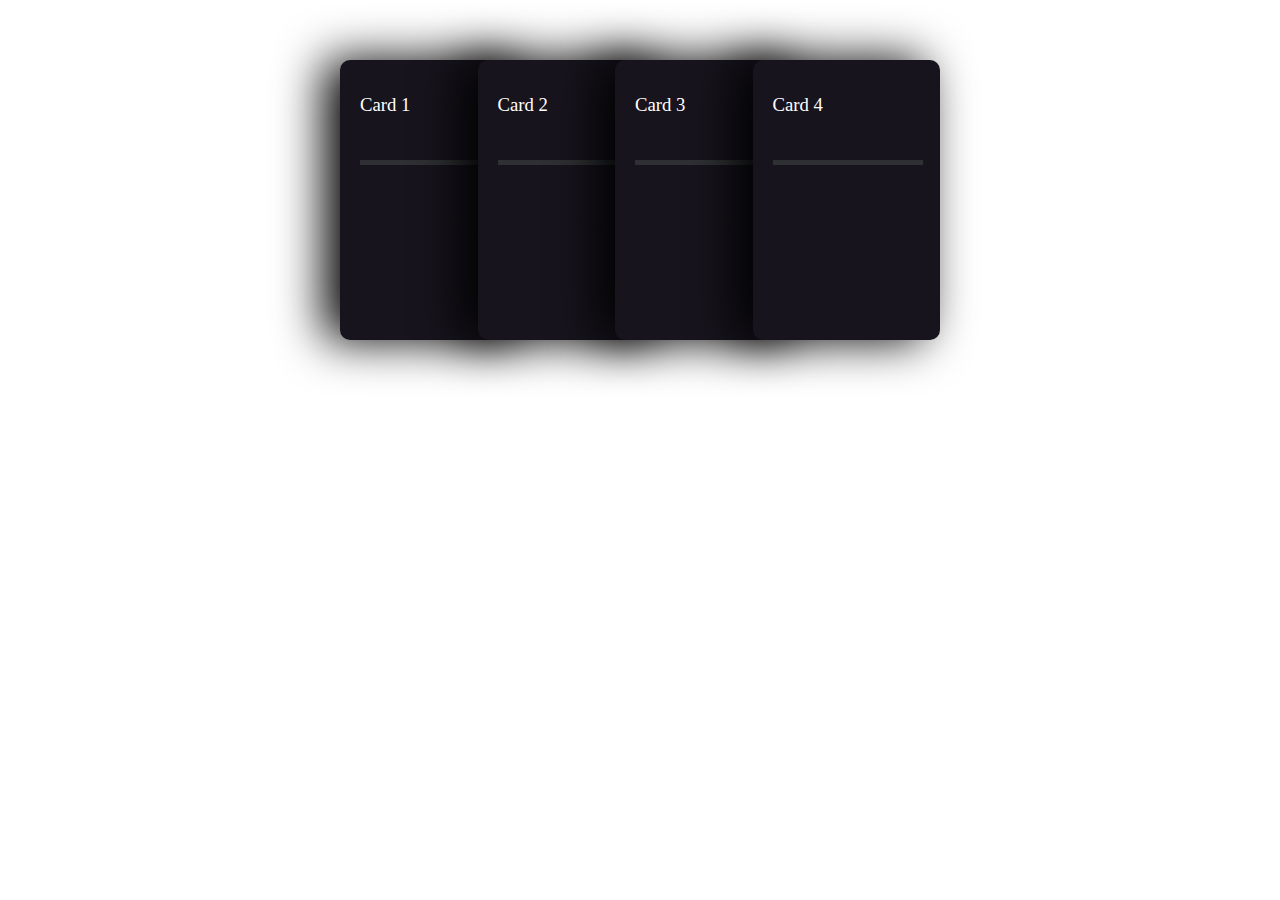
<file: project2/002.html>
<!DOCTYPE html>
<html lang="en">
<head>
    <meta charset="UTF-8">
    <meta http-equiv="X-UA-Compatible" content="IE=edge">
    <meta name="viewport" content="width=device-width, initial-scale=1.0">
    <title>Document</title>
    <style>
        .container {
  position: absolute;
  height: 300px;
  width: 600px;
  top: 60px;
  left: calc(50% - 300px);
  display: flex;
}

.card {
  display: flex;
  height: 280px;
  width: 200px;
  background-color: #17141d;
  border-radius: 10px;
  box-shadow: -1rem 0 3rem #000;
/*   margin-left: -50px; */
  transition: 0.4s ease-out;
  position: relative;
  left: 0px;
}

.card:not(:first-child) {
    margin-left: -50px;
}

.card:hover {
  transform: translateY(-20px);
  transition: 0.4s ease-out;
}

.card:hover ~ .card {
  position: relative;
  left: 50px;
  transition: 0.4s ease-out;
}

.title {
  color: white;
  font-weight: 300;
  position: absolute;
  left: 20px;
  top: 15px;
}

.bar {
  position: absolute;
  top: 100px;
  left: 20px;
  height: 5px;
  width: 150px;
}

.emptybar {
  background-color: #2e3033;
  width: 100%;
  height: 100%;
}

.filledbar {
  position: absolute;
  top: 0px;
  z-index: 3;
  width: 0px;
  height: 100%;
  background: rgb(0,154,217);
  background: linear-gradient(90deg, rgba(0,154,217,1) 0%, rgba(217,147,0,1) 65%, rgba(255,186,0,1) 100%);
  transition: 0.6s ease-out;
}

.card:hover .filledbar {
  width: 120px;
  transition: 0.4s ease-out;
}

.circle {
  position: absolute;
  top: 150px;
  left: calc(50% - 60px);
}

.stroke {
  stroke: white;
  stroke-dasharray: 360;
  stroke-dashoffset: 360;
  transition: 0.6s ease-out;
}

svg {
  fill: #17141d;
  stroke-width: 2px;
}

.card:hover .stroke {
  stroke-dashoffset: 100;
  transition: 0.6s ease-out;
}
    </style>
</head>
<body>
    <div class="container">
        <div class="card">
          <h3 class="title">Card 1</h3>
          <div class="bar">
            <div class="emptybar"></div>
            <div class="filledbar"></div>
          </div>
          <div class="circle">
            <svg version="1.1" xmlns="http://www.w3.org/2000/svg">
            <circle class="stroke" cx="60" cy="60" r="50"/>
          </svg>
          </div>
        </div>
        <div class="card">
          <h3 class="title">Card 2</h3>
          <div class="bar">
            <div class="emptybar"></div>
            <div class="filledbar"></div>
          </div>
          <div class="circle">
            <svg version="1.1" xmlns="http://www.w3.org/2000/svg">
            <circle class="stroke" cx="60" cy="60" r="50"/>
          </svg>
          </div>
        </div>
        <div class="card">
          <h3 class="title">Card 3</h3>
          <div class="bar">
            <div class="emptybar"></div>
            <div class="filledbar"></div>
          </div>
          <div class="circle">
            <svg version="1.1" xmlns="http://www.w3.org/2000/svg">
            <circle class="stroke" cx="60" cy="60" r="50"/>
          </svg>
          </div>
        </div>
        <div class="card">
          <h3 class="title">Card 4</h3>
          <div class="bar">
            <div class="emptybar"></div>
            <div class="filledbar"></div>
          </div>
          <div class="circle">
            <svg version="1.1" xmlns="http://www.w3.org/2000/svg">
            <circle class="stroke" cx="60" cy="60" r="50"/>
          </svg>
          </div>
        </div>
      </div>
</body>
</html>
</file>
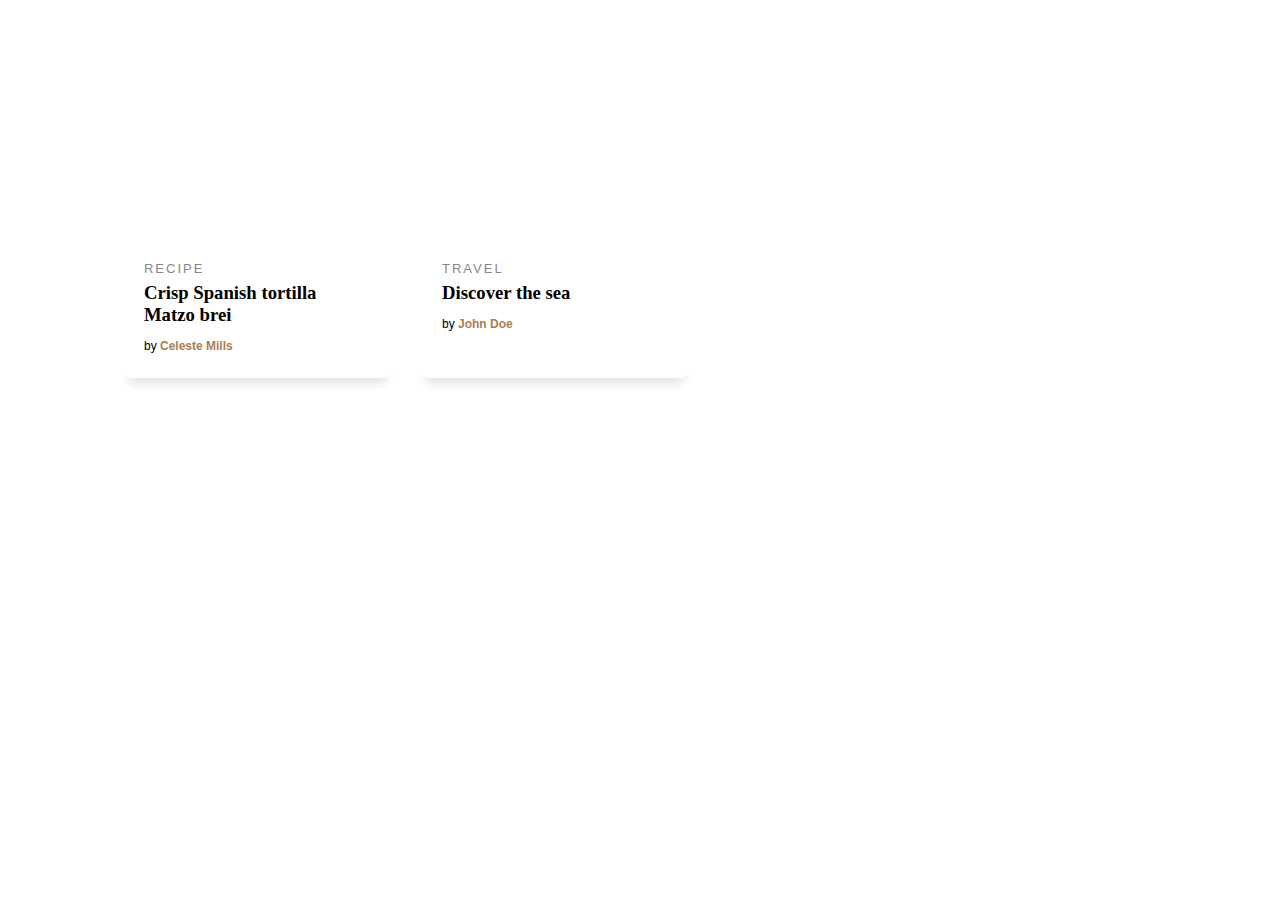
<file: project2/003.html>
<!DOCTYPE html>
<html lang="en">
<head>
    <meta charset="UTF-8">
    <meta http-equiv="X-UA-Compatible" content="IE=edge">
    <meta name="viewport" content="width=device-width, initial-scale=1.0">
    <title>Document</title>
    <style>
        .cards {
    width: 100%;
    display: flex;
    display: -webkit-flex;
    justify-content: center;
    -webkit-justify-content: center;
    max-width: 820px;
}

.card--1 .card__img, .card--1 .card__img--hover {
    background-image: url('https://images.pexels.com/photos/45202/brownie-dessert-cake-sweet-45202.jpeg?auto=compress&cs=tinysrgb&h=750&w=1260');
}

.card--2 .card__img, .card--2 .card__img--hover {
    background-image: url('https://images.pexels.com/photos/307008/pexels-photo-307008.jpeg?auto=compress&cs=tinysrgb&h=750&w=1260');
}

.card__like {
    width: 18px;
}

.card__clock {
    width: 15px;
  vertical-align: middle;
    fill: #AD7D52;
}
.card__time {
    font-size: 12px;
    color: #AD7D52;
    vertical-align: middle;
    margin-left: 5px;
}

.card__clock-info {
    float: right;
}

.card__img {
  visibility: hidden;
    background-size: cover;
    background-position: center;
    background-repeat: no-repeat;
    width: 100%;
    height: 235px;
  border-top-left-radius: 12px;
border-top-right-radius: 12px;
  
}

.card__info-hover {
    position: absolute;
    padding: 16px;
  width: 100%;
  opacity: 0;
  top: 0;
}

.card__img--hover {
  transition: 0.2s all ease-out;
    background-size: cover;
    background-position: center;
    background-repeat: no-repeat;
    width: 100%;
  position: absolute;
    height: 235px;
  border-top-left-radius: 12px;
border-top-right-radius: 12px;
top: 0;
  
}
.card {
  margin-right: 25px;
  transition: all .4s cubic-bezier(0.175, 0.885, 0, 1);
  background-color: #fff;
    width: 33.3%;
  position: relative;
  border-radius: 12px;
  overflow: hidden;
  box-shadow: 0px 13px 10px -7px rgba(0, 0, 0,0.1);
}
.card:hover {
  box-shadow: 0px 30px 18px -8px rgba(0, 0, 0,0.1);
    transform: scale(1.10, 1.10);
}

.card__info {
z-index: 2;
  background-color: #fff;
  border-bottom-left-radius: 12px;
border-bottom-right-radius: 12px;
   padding: 16px 24px 24px 24px;
}

.card__category {
    font-family: 'Raleway', sans-serif;
    text-transform: uppercase;
    font-size: 13px;
    letter-spacing: 2px;
    font-weight: 500;
  color: #868686;
}

.card__title {
    margin-top: 5px;
    margin-bottom: 10px;
    font-family: 'Roboto Slab', serif;
}

.card__by {
    font-size: 12px;
    font-family: 'Raleway', sans-serif;
    font-weight: 500;
}

.card__author {
    font-weight: 600;
    text-decoration: none;
    color: #AD7D52;
}

.card:hover .card__img--hover {
    height: 100%;
    opacity: 0.3;
}

.card:hover .card__info {
    background-color: transparent;
    position: relative;
}

.card:hover .card__info-hover {
    opacity: 1;
}

    </style>
</head>
<body>
    <section class="cards">
        <article class="card card--1">
          <div class="card__info-hover">
            <svg class="card__like"  viewBox="0 0 24 24">
            <path fill="#000000" d="M12.1,18.55L12,18.65L11.89,18.55C7.14,14.24 4,11.39 4,8.5C4,6.5 5.5,5 7.5,5C9.04,5 10.54,6 11.07,7.36H12.93C13.46,6 14.96,5 16.5,5C18.5,5 20,6.5 20,8.5C20,11.39 16.86,14.24 12.1,18.55M16.5,3C14.76,3 13.09,3.81 12,5.08C10.91,3.81 9.24,3 7.5,3C4.42,3 2,5.41 2,8.5C2,12.27 5.4,15.36 10.55,20.03L12,21.35L13.45,20.03C18.6,15.36 22,12.27 22,8.5C22,5.41 19.58,3 16.5,3Z" />
        </svg>
              <div class="card__clock-info">
                <svg class="card__clock"  viewBox="0 0 24 24"><path d="M12,20A7,7 0 0,1 5,13A7,7 0 0,1 12,6A7,7 0 0,1 19,13A7,7 0 0,1 12,20M19.03,7.39L20.45,5.97C20,5.46 19.55,5 19.04,4.56L17.62,6C16.07,4.74 14.12,4 12,4A9,9 0 0,0 3,13A9,9 0 0,0 12,22C17,22 21,17.97 21,13C21,10.88 20.26,8.93 19.03,7.39M11,14H13V8H11M15,1H9V3H15V1Z" />
                </svg><span class="card__time">15 min</span>
              </div>
            
          </div>
          <div class="card__img"></div>
          <a href="#" class="card_link">
             <div class="card__img--hover"></div>
           </a>
          <div class="card__info">
            <span class="card__category"> Recipe</span>
            <h3 class="card__title">Crisp Spanish tortilla Matzo brei</h3>
            <span class="card__by">by <a href="#" class="card__author" title="author">Celeste Mills</a></span>
          </div>
        </article>
          
          
        <article class="card card--2">
          <div class="card__info-hover">
            <svg class="card__like"  viewBox="0 0 24 24">
            <path fill="#000000" d="M12.1,18.55L12,18.65L11.89,18.55C7.14,14.24 4,11.39 4,8.5C4,6.5 5.5,5 7.5,5C9.04,5 10.54,6 11.07,7.36H12.93C13.46,6 14.96,5 16.5,5C18.5,5 20,6.5 20,8.5C20,11.39 16.86,14.24 12.1,18.55M16.5,3C14.76,3 13.09,3.81 12,5.08C10.91,3.81 9.24,3 7.5,3C4.42,3 2,5.41 2,8.5C2,12.27 5.4,15.36 10.55,20.03L12,21.35L13.45,20.03C18.6,15.36 22,12.27 22,8.5C22,5.41 19.58,3 16.5,3Z" />
        </svg>
              <div class="card__clock-info">
                <svg class="card__clock"  viewBox="0 0 24 24"><path d="M12,20A7,7 0 0,1 5,13A7,7 0 0,1 12,6A7,7 0 0,1 19,13A7,7 0 0,1 12,20M19.03,7.39L20.45,5.97C20,5.46 19.55,5 19.04,4.56L17.62,6C16.07,4.74 14.12,4 12,4A9,9 0 0,0 3,13A9,9 0 0,0 12,22C17,22 21,17.97 21,13C21,10.88 20.26,8.93 19.03,7.39M11,14H13V8H11M15,1H9V3H15V1Z" />
                </svg><span class="card__time">5 min</span>
              </div>
            
          </div>
          <div class="card__img"></div>
          <a href="#" class="card_link">
             <div class="card__img--hover"></div>
           </a>
          <div class="card__info">
            <span class="card__category"> Travel</span>
            <h3 class="card__title">Discover the sea</h3>
            <span class="card__by">by <a href="#" class="card__author" title="author">John Doe</a></span>
          </div>
        </article>  
          
          
          
          </section>
</body>
</html>
</file>
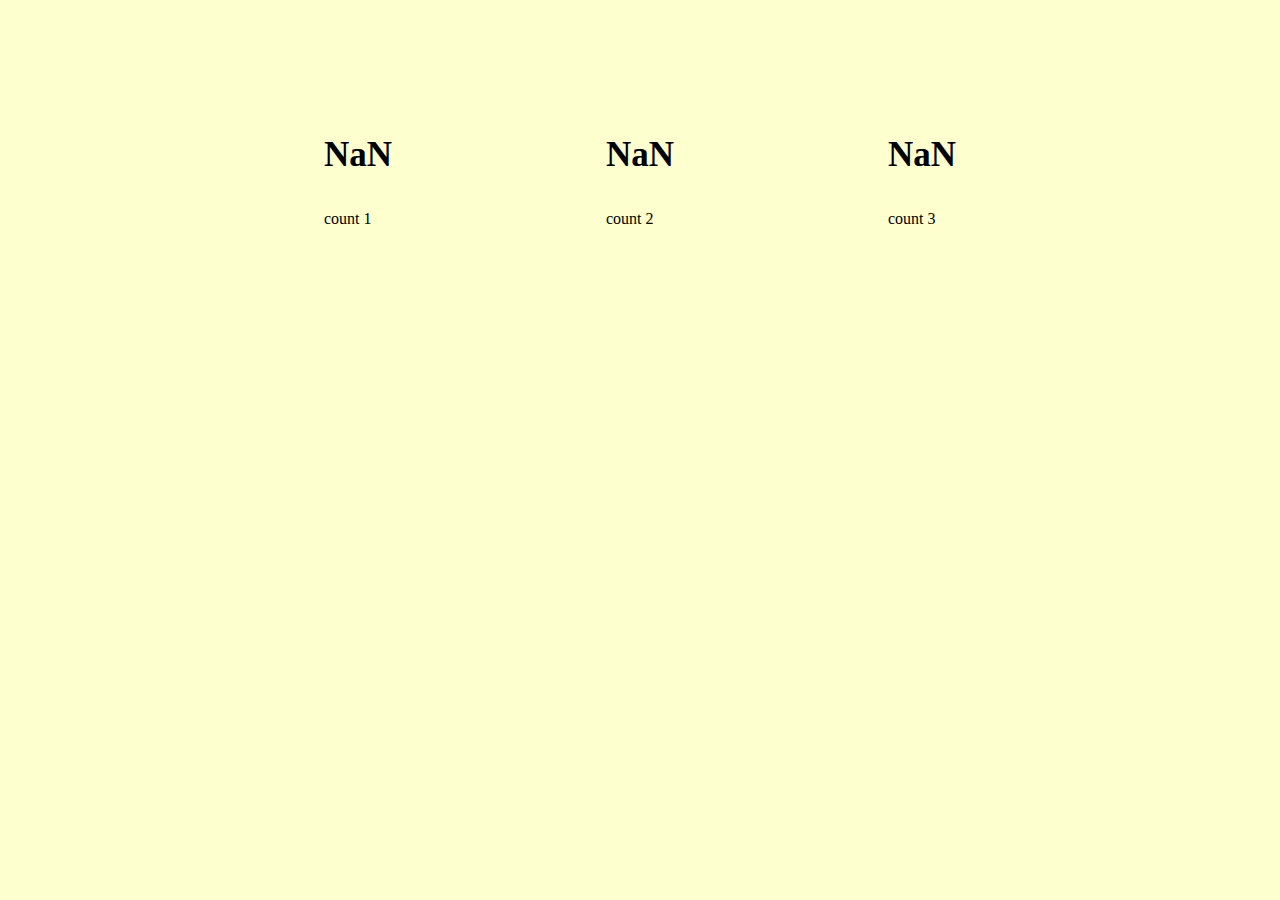
<file: project2/countnumber.html>
<!DOCTYPE html>
<html lang="en">
    <head>
        <meta charset="UTF-8">
        <meta http-equiv="X-UA-Compatible" content="IE=edge">
        <meta name="viewport" content="width=device-width, initial-scale=1.0">
        <title>Document</title>
        <script src="https://ajax.googleapis.com/ajax/libs/jquery/1.12.4/jquery.min.js"></script>

        <style>
            body {
                background: #FDFFCF;
            }

            .flex {
                display: flex;
                justify-content: space-between;
                margin: 100px auto;
                width: 50%;
            }

            .count-num {
                text-align: center;
                font-size: 35px;
                font-weight: 700;
            }
        </style>
    </head>
    <body>

        <div class="flex">
            <div class="col">
                <p class="count-num" data-count="7,877">0</p>
                <p>count 1</p>
            </div>
            <div class="col">
                <p class="count-num" data-count="7,555">0</p>
                <p>count 2</p>
            </div>
            <div class="col">
                <p class="count-num" data-count="1,333">0</p>
                <p>count 3</p>
            </div>
        </div>

        <script>
            $('.count-num').each(function() { // .count-num에 각각 적용
  var $this = $(this),
      countTo = $this.attr('data-count');
      // $this = 첫번째~세번째 .count-num
      // countTo = 첫번째~세번째 .count-num의 data-count 속성의 값(777,555,333)
  
  $({ countNum: $this.text()}).animate({
    countNum: countTo 
    // countNum: $this.text() = 0, countNum: countTo = 777, 555, 333
    // 0에서 countNum이 된다
  },
  {
    duration: 3000, // 애니메이션이 완료될때까지 걸리는 시간
    easing:'linear', // 애니메이션 효과 방식
    step: function() { // 움직임 각 스텝별로 실행될 함수
      $this.text(Math.floor(this.countNum));
      // Math.floor -> this.countNum의 값을 정수로 만들어준다
    },
    complete: function() { // 움직임이 멈춘 후 실행될 함수
      $this.text(this.countNum);
      // this.countNum이 $this의 text값이 된다
      //alert('finished');
    }
  });  
});
        </script>
    </body>
</html>
</file>
